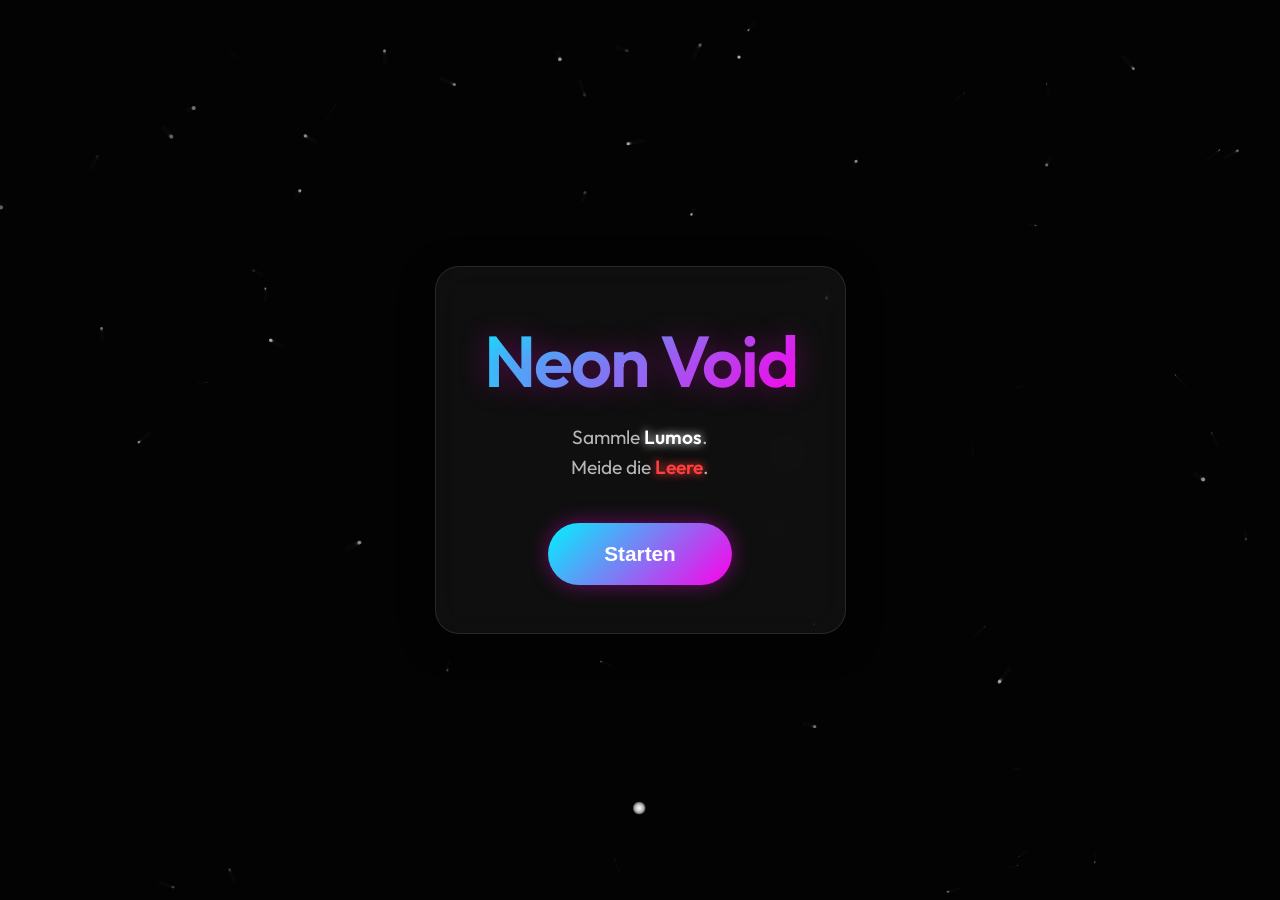
<file: index.html>
<!DOCTYPE html>
<html lang="de">
<head>
    <meta charset="UTF-8">
    <meta name="viewport" content="width=device-width, initial-scale=1.0, maximum-scale=1.0, user-scalable=no">
    <title>Neon Void | Celestial Arcade</title>
    <meta name="description" content="Ein minimalistisches Zen-Arcade-Erlebnis im neon-leuchtenden Kosmos.">
    <link rel="preconnect" href="https://fonts.googleapis.com">
    <link rel="preconnect" href="https://fonts.gstatic.com" crossorigin>
    <link href="https://fonts.googleapis.com/css2?family=Outfit:wght@300;400;600&display=swap" rel="stylesheet">
    <link rel="stylesheet" href="style.css">
</head>
<body>
    <div id="game-container">
        <canvas id="game-canvas"></canvas>
        
        <div id="game-stats" class="stats hidden">
            <div class="stat-group left">
                <div class="stat-item highlight">
                    <span class="label">Leben</span>
                    <span id="lives-val" class="value">3</span>
                    <div class="life-progress-container">
                        <div id="life-progress-bar" class="life-progress-bar"></div>
                    </div>
                </div>
                <div id="ultimate-stat" class="stat-item">
                    <span class="label">Ultimate</span>
                    <span id="ultimate-val" class="value">0%</span>
                    <div class="ultimate-progress-container">
                        <div id="ultimate-progress-bar" class="ultimate-bar"></div>
                    </div>
                </div>
            </div>
            
            <div class="stat-group right">
                <div class="stat-item">
                    <span class="label">Punkte</span>
                    <span id="score-val" class="value">0</span>
                </div>
                <div class="stat-item">
                    <span class="label">Zeit</span>
                    <span id="timer-val" class="value">60</span>
                </div>
            </div>
        </div>

        <div id="ui-overlay" class="overlay">
            <!-- Start Screen -->
            <div id="start-screen" class="glass-card">
                <h1>Neon Void</h1>
                <p>Sammle <span class="lumos-text">Lumos</span>. <br> Meide die <span class="void-text">Leere</span>.</p>
                <div class="btn-group">
                    <button id="start-btn" class="primary-btn">Starten</button>
                </div>
            </div>

            <!-- Game Over Screen -->
            <div id="game-over-screen" class="glass-card hidden">
                <h2>Harmonie Beendet</h2>
                <div class="final-score">
                    <p>Ergebnis</p>
                    <span id="final-score-val">0</span>
                </div>
                <button id="restart-btn" class="primary-btn">Erneut Spielen</button>
            </div>
        </div>
    </div>

    <script src="game.js"></script>
</body>
</html>
</file>
<file: style.css>
:root {
    --bg-dark: #050508;
    --accent-glow: #4facfe;
    --accent-glow-2: #00f2fe;
    --lumos-color: #ffffff;
    --void-color: #ff3e3e;
    --glass-bg: rgba(255, 255, 255, 0.05);
    --glass-border: rgba(255, 255, 255, 0.1);
    --font-main: 'Outfit', sans-serif;
}

* {
    margin: 0;
    padding: 0;
    box-sizing: border-box;
}

body, html {
    width: 100%;
    height: 100%;
    overflow: hidden;
    background: var(--bg-dark);
    font-family: var(--font-main);
    color: white;
}

#game-container {
    position: relative;
    width: 100vw;
    height: 100vh;
}

#game-canvas {
    display: block;
    width: 100%;
    height: 100%;
}

.overlay {
    position: absolute;
    top: 0;
    left: 0;
    width: 100%;
    height: 100%;
    display: flex;
    justify-content: center;
    align-items: center;
    pointer-events: none;
    z-index: 10;
}

.glass-card {
    background: var(--glass-bg);
    backdrop-filter: blur(20px);
    -webkit-backdrop-filter: blur(20px);
    border: 1px solid var(--glass-border);
    padding: 3rem;
    border-radius: 24px;
    text-align: center;
    box-shadow: 0 8px 32px 0 rgba(0, 0, 0, 0.5);
    pointer-events: auto;
    animation: fadeIn 0.8s ease-out;
}

h1 {
    font-size: 4.5rem;
    font-weight: 600;
    letter-spacing: -2px;
    margin-bottom: 1rem;
    background: linear-gradient(135deg, #00f2fe, #ff00ea);
    background-clip: text;
    -webkit-background-clip: text;
    -webkit-text-fill-color: transparent;
    text-shadow: 0 0 30px rgba(255, 0, 234, 0.3);
}

p {
    font-size: 1.2rem;
    color: rgba(255, 255, 255, 0.7);
    margin-bottom: 2.5rem;
    line-height: 1.6;
}

.lumos-text { color: var(--lumos-color); font-weight: 600; text-shadow: 0 0 10px white; }
.void-text { color: var(--void-color); font-weight: 600; text-shadow: 0 0 10px var(--void-color); }

.primary-btn {
    background: linear-gradient(135deg, #00f2fe, #ff00ea);
    border: none;
    padding: 1.2rem 3.5rem;
    border-radius: 50px;
    color: white;
    font-size: 1.3rem;
    font-weight: 600;
    cursor: pointer;
    transition: all 0.4s cubic-bezier(0.175, 0.885, 0.32, 1.275);
    box-shadow: 0 0 20px rgba(255, 0, 234, 0.4);
}

.primary-btn:hover {
    transform: scale(1.05) translateY(-2px);
    box-shadow: 0 0 40px rgba(255, 0, 234, 0.6);
}

.stats {
    position: fixed;
    top: 0;
    left: 0;
    width: 100%;
    display: flex;
    justify-content: space-between;
    padding: 1.5rem 2rem;
    pointer-events: none;
    z-index: 1000;
}

.stat-group {
    display: flex;
    gap: 1.5rem;
}

.stat-item {
    display: flex;
    flex-direction: column;
    align-items: center;
    background: rgba(255, 255, 255, 0.03);
    padding: 1rem 1.5rem;
    border-radius: 16px;
    border: 1px solid rgba(255, 255, 255, 0.05);
    backdrop-filter: blur(10px);
    -webkit-backdrop-filter: blur(10px);
}

.label {
    font-size: 0.7rem;
    text-transform: uppercase;
    letter-spacing: 3px;
    color: rgba(255, 255, 255, 0.4);
    margin-bottom: 0.5rem;
}

.stat-item.highlight .value {
    color: var(--void-color);
    text-shadow: 0 0 15px rgba(255, 62, 62, 0.4);
    animation: pulse-life 2s infinite ease-in-out;
}

@keyframes pulse-life {
    0%, 100% { transform: scale(1); opacity: 1; }
    50% { transform: scale(1.1); opacity: 0.8; }
}

.stat-item.gain-life .value {
    color: #48ffc9;
    text-shadow: 0 0 20px rgba(72, 255, 201, 0.8);
    animation: bounce 0.5s ease-out;
}

@keyframes bounce {
    0%, 100% { transform: scale(1); }
    50% { transform: scale(1.5); }
}

.life-progress-container {
    width: 60px;
    height: 4px;
    background: rgba(255, 255, 255, 0.1);
    border-radius: 2px;
    margin-top: 5px;
    overflow: hidden;
}

.ultimate-progress-container {
    width: 60px;
    height: 6px;
    background: rgba(255, 255, 255, 0.1);
    border-radius: 3px;
    margin-top: 5px;
    overflow: hidden;
}

.ultimate-bar {
    height: 100%;
    width: 0%;
    background: linear-gradient(90deg, #ff00ea, #4facfe);
    box-shadow: 0 0 10px rgba(255, 0, 234, 0.5);
    transition: width 0.3s ease;
}

.stat-item.ready .value {
    color: #ff00ea;
    text-shadow: 0 0 20px rgba(255, 0, 234, 1);
    animation: ultimate-glow 0.8s infinite alternate;
}

@keyframes ultimate-glow {
    from { transform: scale(1); opacity: 1; }
    to { transform: scale(1.2); opacity: 0.8; }
}

.value {
    font-size: 2rem;
    font-weight: 600;
}

.hidden {
    display: none !important;
}

.final-score {
    margin: 2rem 0;
}

#final-score-val {
    font-size: 5.5rem;
    font-weight: 600;
    background: linear-gradient(135deg, #00f2fe, #ff00ea);
    background-clip: text;
    -webkit-background-clip: text;
    -webkit-text-fill-color: transparent;
    filter: drop-shadow(0 0 20px rgba(255, 0, 234, 0.4));
}

@keyframes fadeIn {
    from { opacity: 0; transform: translateY(20px); }
    to { opacity: 1; transform: translateY(0); }
}

/* Custom Cursor */
.game-cursor {
    width: 20px;
    height: 20px;
    border-radius: 50%;
    background: white;
    box-shadow: 0 0 20px rgba(255, 255, 255, 0.8);
    position: fixed;
    pointer-events: none;
    z-index: 100;
}
</file>
